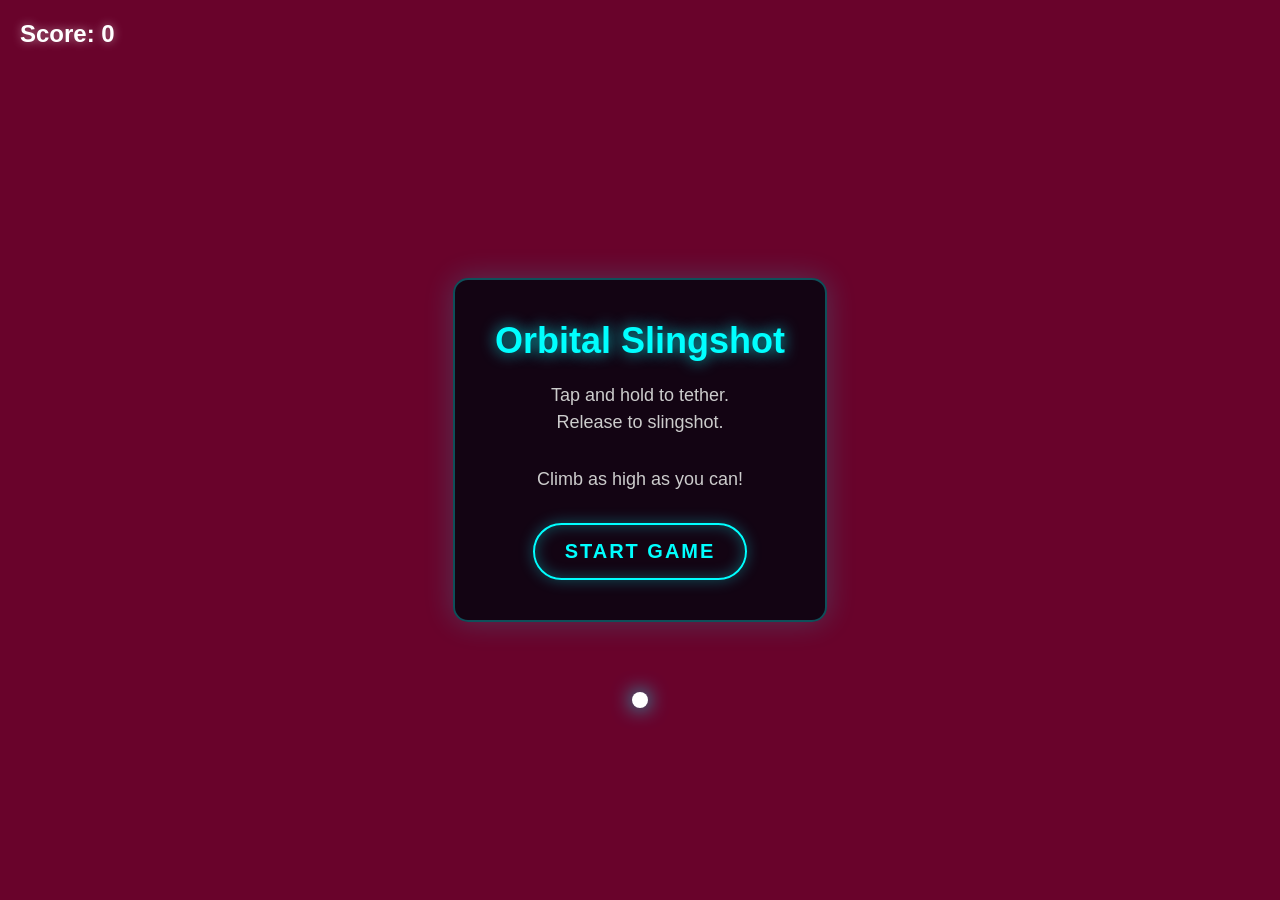
<file: index.html>
<!DOCTYPE html>
<html lang="en">
<head>
    <meta charset="UTF-8">
    <meta name="viewport" content="width=device-width, initial-scale=1.0, maximum-scale=1.0, user-scalable=no">
    <title>Orbital Slingshot</title>
    <link rel="stylesheet" href="style.css">
</head>
<body>
    <canvas id="gameCanvas"></canvas>
    <div id="uiContainer">
        <div id="scoreDisplay">Score: 0</div>
        <div id="gameOverScreen" style="display: none;">
            <h1>Game Over</h1>
            <p id="finalScore">Score: 0</p>
            <button id="restartButton">Tap to Restart</button>
        </div>
        <div id="startScreen">
            <h1>Orbital Slingshot</h1>
            <p>Tap and hold to tether.<br>Release to slingshot.</p>
            <p>Climb as high as you can!</p>
            <button id="startButton">Start Game</button>
        </div>
    </div>
    <script src="game.js"></script>
</body>
</html>
</file>
<file: style.css>
* {
    margin: 0;
    padding: 0;
    box-sizing: border-box;
    /* Prevent text selection and default touch actions */
    user-select: none;
    -webkit-user-select: none;
    touch-action: none;
}

body, html {
    width: 100%;
    height: 100%;
    background-color: #050510;
    overflow: hidden;
    font-family: 'Segoe UI', Tahoma, Geneva, Verdana, sans-serif;
    color: white;
}

canvas {
    display: block;
    width: 100%;
    height: 100%;
}

#uiContainer {
    position: absolute;
    top: 0;
    left: 0;
    width: 100%;
    height: 100%;
    pointer-events: none; /* Let clicks pass through to canvas when appropriate */
    display: flex;
    flex-direction: column;
    justify-content: center;
    align-items: center;
}

#scoreDisplay {
    position: absolute;
    top: 20px;
    left: 20px;
    font-size: 24px;
    font-weight: bold;
    text-shadow: 0 0 10px rgba(255, 255, 255, 0.5);
}

#gameOverScreen, #startScreen {
    background-color: rgba(5, 5, 16, 0.85);
    padding: 40px;
    border-radius: 15px;
    text-align: center;
    pointer-events: auto; /* Catch clicks for buttons */
    border: 2px solid rgba(0, 255, 255, 0.3);
    box-shadow: 0 0 30px rgba(0, 255, 255, 0.2);
    backdrop-filter: blur(5px);
}

h1 {
    font-size: 36px;
    margin-bottom: 20px;
    color: #00ffff;
    text-shadow: 0 0 15px rgba(0, 255, 255, 0.8);
}

p {
    font-size: 18px;
    margin-bottom: 30px;
    line-height: 1.5;
    color: #cccccc;
}

button {
    background: transparent;
    border: 2px solid #00ffff;
    color: #00ffff;
    padding: 15px 30px;
    font-size: 20px;
    font-weight: bold;
    border-radius: 30px;
    cursor: pointer;
    transition: all 0.2s;
    text-transform: uppercase;
    letter-spacing: 2px;
    box-shadow: 0 0 15px rgba(0, 255, 255, 0.3) inset, 0 0 15px rgba(0, 255, 255, 0.3);
}

button:hover, button:active {
    background-color: rgba(0, 255, 255, 0.2);
    box-shadow: 0 0 25px rgba(0, 255, 255, 0.5) inset, 0 0 25px rgba(0, 255, 255, 0.5);
}
</file>
